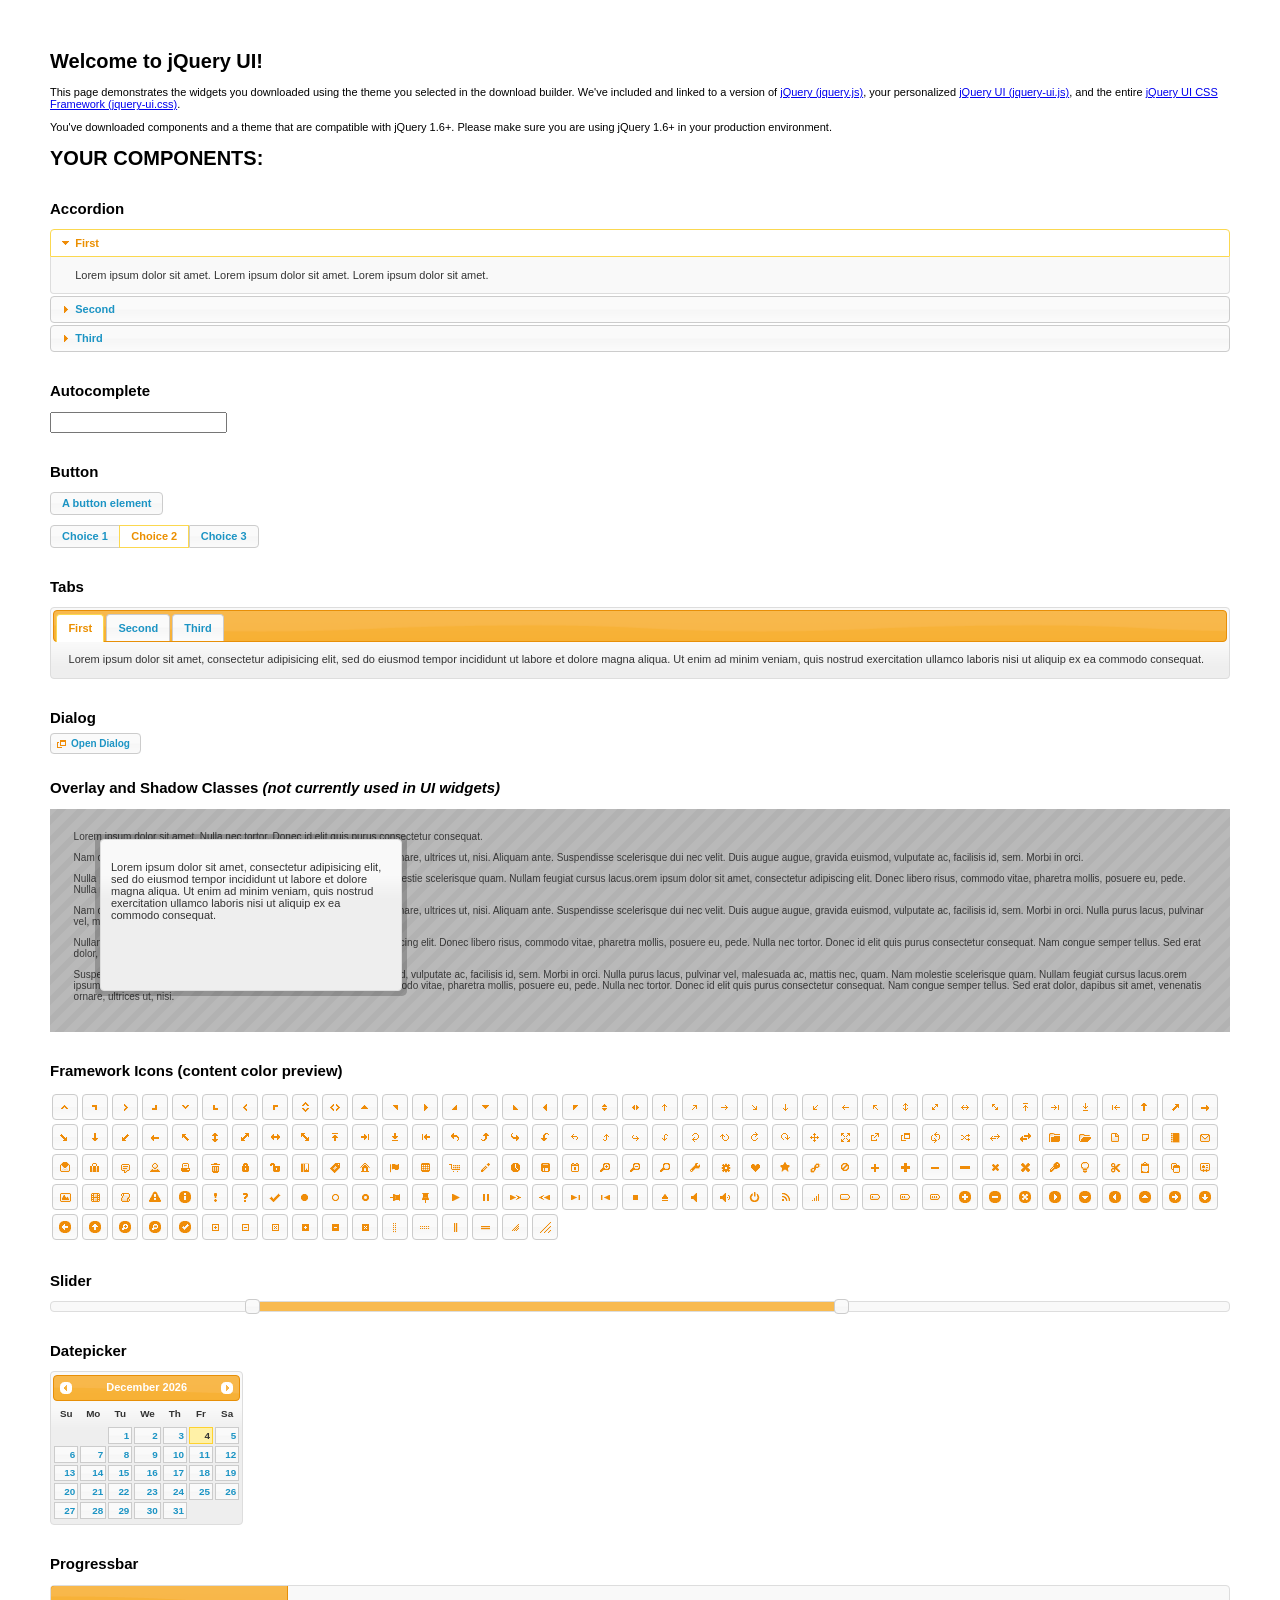
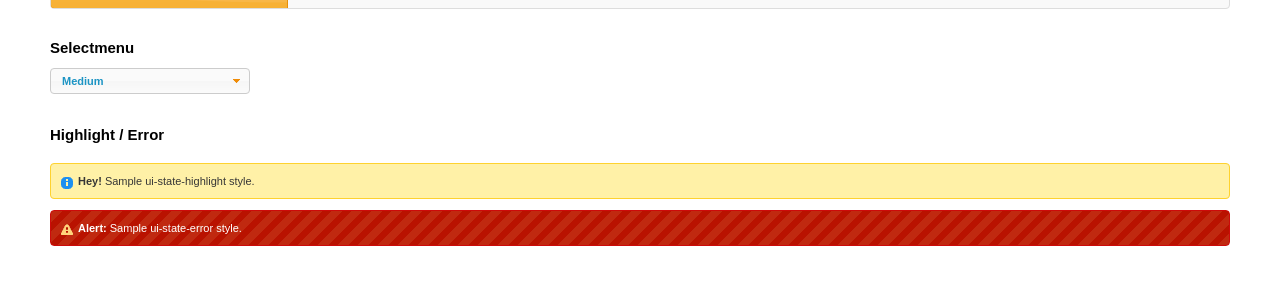
<file: jquery-ui-1.11.0/index.html>
<!doctype html>
<html lang="us">
<head>
	<meta charset="utf-8">
	<title>jQuery UI Example Page</title>
	<link href="jquery-ui.css" rel="stylesheet">
	<style>
	body{
		font: 62.5% "Trebuchet MS", sans-serif;
		margin: 50px;
	}
	.demoHeaders {
		margin-top: 2em;
	}
	#dialog-link {
		padding: .4em 1em .4em 20px;
		text-decoration: none;
		position: relative;
	}
	#dialog-link span.ui-icon {
		margin: 0 5px 0 0;
		position: absolute;
		left: .2em;
		top: 50%;
		margin-top: -8px;
	}
	#icons {
		margin: 0;
		padding: 0;
	}
	#icons li {
		margin: 2px;
		position: relative;
		padding: 4px 0;
		cursor: pointer;
		float: left;
		list-style: none;
	}
	#icons span.ui-icon {
		float: left;
		margin: 0 4px;
	}
	.fakewindowcontain .ui-widget-overlay {
		position: absolute;
	}
	select {
		width: 200px;
	}
	</style>
</head>
<body>

<h1>Welcome to jQuery UI!</h1>

<div class="ui-widget">
	<p>This page demonstrates the widgets you downloaded using the theme you selected in the download builder. We've included and linked to a version of <a href="jquery.js">jQuery (jquery.js)</a>, your personalized <a href="jquery-ui.js">jQuery UI (jquery-ui.js)</a>, and the entire <a href="jquery-ui.css">jQuery UI CSS Framework (jquery-ui.css)</a>.</p>
	<p>You've downloaded components and a theme that are compatible with jQuery 1.6+. Please make sure you are using jQuery 1.6+ in your production environment.</p>
</div>

<h1>YOUR COMPONENTS:</h1>


<!-- Accordion -->
<h2 class="demoHeaders">Accordion</h2>
<div id="accordion">
	<h3>First</h3>
	<div>Lorem ipsum dolor sit amet. Lorem ipsum dolor sit amet. Lorem ipsum dolor sit amet.</div>
	<h3>Second</h3>
	<div>Phasellus mattis tincidunt nibh.</div>
	<h3>Third</h3>
	<div>Nam dui erat, auctor a, dignissim quis.</div>
</div>



<!-- Autocomplete -->
<h2 class="demoHeaders">Autocomplete</h2>
<div>
	<input id="autocomplete" title="type &quot;a&quot;">
</div>



<!-- Button -->
<h2 class="demoHeaders">Button</h2>
<button id="button">A button element</button>
<form style="margin-top: 1em;">
	<div id="radioset">
		<input type="radio" id="radio1" name="radio"><label for="radio1">Choice 1</label>
		<input type="radio" id="radio2" name="radio" checked="checked"><label for="radio2">Choice 2</label>
		<input type="radio" id="radio3" name="radio"><label for="radio3">Choice 3</label>
	</div>
</form>



<!-- Tabs -->
<h2 class="demoHeaders">Tabs</h2>
<div id="tabs">
	<ul>
		<li><a href="#tabs-1">First</a></li>
		<li><a href="#tabs-2">Second</a></li>
		<li><a href="#tabs-3">Third</a></li>
	</ul>
	<div id="tabs-1">Lorem ipsum dolor sit amet, consectetur adipisicing elit, sed do eiusmod tempor incididunt ut labore et dolore magna aliqua. Ut enim ad minim veniam, quis nostrud exercitation ullamco laboris nisi ut aliquip ex ea commodo consequat.</div>
	<div id="tabs-2">Phasellus mattis tincidunt nibh. Cras orci urna, blandit id, pretium vel, aliquet ornare, felis. Maecenas scelerisque sem non nisl. Fusce sed lorem in enim dictum bibendum.</div>
	<div id="tabs-3">Nam dui erat, auctor a, dignissim quis, sollicitudin eu, felis. Pellentesque nisi urna, interdum eget, sagittis et, consequat vestibulum, lacus. Mauris porttitor ullamcorper augue.</div>
</div>



<!-- Dialog NOTE: Dialog is not generated by UI in this demo so it can be visually styled in themeroller-->
<h2 class="demoHeaders">Dialog</h2>
<p><a href="#" id="dialog-link" class="ui-state-default ui-corner-all"><span class="ui-icon ui-icon-newwin"></span>Open Dialog</a></p>

<h2 class="demoHeaders">Overlay and Shadow Classes <em>(not currently used in UI widgets)</em></h2>
<div style="position: relative; width: 96%; height: 200px; padding:1% 2%; overflow:hidden;" class="fakewindowcontain">
	<p>Lorem ipsum dolor sit amet,  Nulla nec tortor. Donec id elit quis purus consectetur consequat. </p><p>Nam congue semper tellus. Sed erat dolor, dapibus sit amet, venenatis ornare, ultrices ut, nisi. Aliquam ante. Suspendisse scelerisque dui nec velit. Duis augue augue, gravida euismod, vulputate ac, facilisis id, sem. Morbi in orci. </p><p>Nulla purus lacus, pulvinar vel, malesuada ac, mattis nec, quam. Nam molestie scelerisque quam. Nullam feugiat cursus lacus.orem ipsum dolor sit amet, consectetur adipiscing elit. Donec libero risus, commodo vitae, pharetra mollis, posuere eu, pede. Nulla nec tortor. Donec id elit quis purus consectetur consequat. </p><p>Nam congue semper tellus. Sed erat dolor, dapibus sit amet, venenatis ornare, ultrices ut, nisi. Aliquam ante. Suspendisse scelerisque dui nec velit. Duis augue augue, gravida euismod, vulputate ac, facilisis id, sem. Morbi in orci. Nulla purus lacus, pulvinar vel, malesuada ac, mattis nec, quam. Nam molestie scelerisque quam. </p><p>Nullam feugiat cursus lacus.orem ipsum dolor sit amet, consectetur adipiscing elit. Donec libero risus, commodo vitae, pharetra mollis, posuere eu, pede. Nulla nec tortor. Donec id elit quis purus consectetur consequat. Nam congue semper tellus. Sed erat dolor, dapibus sit amet, venenatis ornare, ultrices ut, nisi. Aliquam ante. </p><p>Suspendisse scelerisque dui nec velit. Duis augue augue, gravida euismod, vulputate ac, facilisis id, sem. Morbi in orci. Nulla purus lacus, pulvinar vel, malesuada ac, mattis nec, quam. Nam molestie scelerisque quam. Nullam feugiat cursus lacus.orem ipsum dolor sit amet, consectetur adipiscing elit. Donec libero risus, commodo vitae, pharetra mollis, posuere eu, pede. Nulla nec tortor. Donec id elit quis purus consectetur consequat. Nam congue semper tellus. Sed erat dolor, dapibus sit amet, venenatis ornare, ultrices ut, nisi. </p>

	<!-- ui-dialog -->
	<div class="ui-overlay"><div class="ui-widget-overlay"></div><div class="ui-widget-shadow ui-corner-all" style="width: 302px; height: 152px; position: absolute; left: 50px; top: 30px;"></div></div>
	<div style="position: absolute; width: 280px; height: 130px;left: 50px; top: 30px; padding: 10px;" class="ui-widget ui-widget-content ui-corner-all">
		<div class="ui-dialog-content ui-widget-content" style="background: none; border: 0;">
			<p>Lorem ipsum dolor sit amet, consectetur adipisicing elit, sed do eiusmod tempor incididunt ut labore et dolore magna aliqua. Ut enim ad minim veniam, quis nostrud exercitation ullamco laboris nisi ut aliquip ex ea commodo consequat.</p>
		</div>
	</div>

</div>

<!-- ui-dialog -->
<div id="dialog" title="Dialog Title">
	<p>Lorem ipsum dolor sit amet, consectetur adipisicing elit, sed do eiusmod tempor incididunt ut labore et dolore magna aliqua. Ut enim ad minim veniam, quis nostrud exercitation ullamco laboris nisi ut aliquip ex ea commodo consequat.</p>
</div>



<h2 class="demoHeaders">Framework Icons (content color preview)</h2>
<ul id="icons" class="ui-widget ui-helper-clearfix">
	<li class="ui-state-default ui-corner-all" title=".ui-icon-carat-1-n"><span class="ui-icon ui-icon-carat-1-n"></span></li>
	<li class="ui-state-default ui-corner-all" title=".ui-icon-carat-1-ne"><span class="ui-icon ui-icon-carat-1-ne"></span></li>
	<li class="ui-state-default ui-corner-all" title=".ui-icon-carat-1-e"><span class="ui-icon ui-icon-carat-1-e"></span></li>
	<li class="ui-state-default ui-corner-all" title=".ui-icon-carat-1-se"><span class="ui-icon ui-icon-carat-1-se"></span></li>
	<li class="ui-state-default ui-corner-all" title=".ui-icon-carat-1-s"><span class="ui-icon ui-icon-carat-1-s"></span></li>
	<li class="ui-state-default ui-corner-all" title=".ui-icon-carat-1-sw"><span class="ui-icon ui-icon-carat-1-sw"></span></li>
	<li class="ui-state-default ui-corner-all" title=".ui-icon-carat-1-w"><span class="ui-icon ui-icon-carat-1-w"></span></li>
	<li class="ui-state-default ui-corner-all" title=".ui-icon-carat-1-nw"><span class="ui-icon ui-icon-carat-1-nw"></span></li>
	<li class="ui-state-default ui-corner-all" title=".ui-icon-carat-2-n-s"><span class="ui-icon ui-icon-carat-2-n-s"></span></li>
	<li class="ui-state-default ui-corner-all" title=".ui-icon-carat-2-e-w"><span class="ui-icon ui-icon-carat-2-e-w"></span></li>
	<li class="ui-state-default ui-corner-all" title=".ui-icon-triangle-1-n"><span class="ui-icon ui-icon-triangle-1-n"></span></li>
	<li class="ui-state-default ui-corner-all" title=".ui-icon-triangle-1-ne"><span class="ui-icon ui-icon-triangle-1-ne"></span></li>
	<li class="ui-state-default ui-corner-all" title=".ui-icon-triangle-1-e"><span class="ui-icon ui-icon-triangle-1-e"></span></li>
	<li class="ui-state-default ui-corner-all" title=".ui-icon-triangle-1-se"><span class="ui-icon ui-icon-triangle-1-se"></span></li>
	<li class="ui-state-default ui-corner-all" title=".ui-icon-triangle-1-s"><span class="ui-icon ui-icon-triangle-1-s"></span></li>
	<li class="ui-state-default ui-corner-all" title=".ui-icon-triangle-1-sw"><span class="ui-icon ui-icon-triangle-1-sw"></span></li>
	<li class="ui-state-default ui-corner-all" title=".ui-icon-triangle-1-w"><span class="ui-icon ui-icon-triangle-1-w"></span></li>
	<li class="ui-state-default ui-corner-all" title=".ui-icon-triangle-1-nw"><span class="ui-icon ui-icon-triangle-1-nw"></span></li>
	<li class="ui-state-default ui-corner-all" title=".ui-icon-triangle-2-n-s"><span class="ui-icon ui-icon-triangle-2-n-s"></span></li>
	<li class="ui-state-default ui-corner-all" title=".ui-icon-triangle-2-e-w"><span class="ui-icon ui-icon-triangle-2-e-w"></span></li>
	<li class="ui-state-default ui-corner-all" title=".ui-icon-arrow-1-n"><span class="ui-icon ui-icon-arrow-1-n"></span></li>
	<li class="ui-state-default ui-corner-all" title=".ui-icon-arrow-1-ne"><span class="ui-icon ui-icon-arrow-1-ne"></span></li>
	<li class="ui-state-default ui-corner-all" title=".ui-icon-arrow-1-e"><span class="ui-icon ui-icon-arrow-1-e"></span></li>
	<li class="ui-state-default ui-corner-all" title=".ui-icon-arrow-1-se"><span class="ui-icon ui-icon-arrow-1-se"></span></li>
	<li class="ui-state-default ui-corner-all" title=".ui-icon-arrow-1-s"><span class="ui-icon ui-icon-arrow-1-s"></span></li>
	<li class="ui-state-default ui-corner-all" title=".ui-icon-arrow-1-sw"><span class="ui-icon ui-icon-arrow-1-sw"></span></li>
	<li class="ui-state-default ui-corner-all" title=".ui-icon-arrow-1-w"><span class="ui-icon ui-icon-arrow-1-w"></span></li>
	<li class="ui-state-default ui-corner-all" title=".ui-icon-arrow-1-nw"><span class="ui-icon ui-icon-arrow-1-nw"></span></li>
	<li class="ui-state-default ui-corner-all" title=".ui-icon-arrow-2-n-s"><span class="ui-icon ui-icon-arrow-2-n-s"></span></li>
	<li class="ui-state-default ui-corner-all" title=".ui-icon-arrow-2-ne-sw"><span class="ui-icon ui-icon-arrow-2-ne-sw"></span></li>
	<li class="ui-state-default ui-corner-all" title=".ui-icon-arrow-2-e-w"><span class="ui-icon ui-icon-arrow-2-e-w"></span></li>
	<li class="ui-state-default ui-corner-all" title=".ui-icon-arrow-2-se-nw"><span class="ui-icon ui-icon-arrow-2-se-nw"></span></li>
	<li class="ui-state-default ui-corner-all" title=".ui-icon-arrowstop-1-n"><span class="ui-icon ui-icon-arrowstop-1-n"></span></li>
	<li class="ui-state-default ui-corner-all" title=".ui-icon-arrowstop-1-e"><span class="ui-icon ui-icon-arrowstop-1-e"></span></li>
	<li class="ui-state-default ui-corner-all" title=".ui-icon-arrowstop-1-s"><span class="ui-icon ui-icon-arrowstop-1-s"></span></li>
	<li class="ui-state-default ui-corner-all" title=".ui-icon-arrowstop-1-w"><span class="ui-icon ui-icon-arrowstop-1-w"></span></li>
	<li class="ui-state-default ui-corner-all" title=".ui-icon-arrowthick-1-n"><span class="ui-icon ui-icon-arrowthick-1-n"></span></li>
	<li class="ui-state-default ui-corner-all" title=".ui-icon-arrowthick-1-ne"><span class="ui-icon ui-icon-arrowthick-1-ne"></span></li>
	<li class="ui-state-default ui-corner-all" title=".ui-icon-arrowthick-1-e"><span class="ui-icon ui-icon-arrowthick-1-e"></span></li>
	<li class="ui-state-default ui-corner-all" title=".ui-icon-arrowthick-1-se"><span class="ui-icon ui-icon-arrowthick-1-se"></span></li>
	<li class="ui-state-default ui-corner-all" title=".ui-icon-arrowthick-1-s"><span class="ui-icon ui-icon-arrowthick-1-s"></span></li>
	<li class="ui-state-default ui-corner-all" title=".ui-icon-arrowthick-1-sw"><span class="ui-icon ui-icon-arrowthick-1-sw"></span></li>
	<li class="ui-state-default ui-corner-all" title=".ui-icon-arrowthick-1-w"><span class="ui-icon ui-icon-arrowthick-1-w"></span></li>
	<li class="ui-state-default ui-corner-all" title=".ui-icon-arrowthick-1-nw"><span class="ui-icon ui-icon-arrowthick-1-nw"></span></li>
	<li class="ui-state-default ui-corner-all" title=".ui-icon-arrowthick-2-n-s"><span class="ui-icon ui-icon-arrowthick-2-n-s"></span></li>
	<li class="ui-state-default ui-corner-all" title=".ui-icon-arrowthick-2-ne-sw"><span class="ui-icon ui-icon-arrowthick-2-ne-sw"></span></li>
	<li class="ui-state-default ui-corner-all" title=".ui-icon-arrowthick-2-e-w"><span class="ui-icon ui-icon-arrowthick-2-e-w"></span></li>
	<li class="ui-state-default ui-corner-all" title=".ui-icon-arrowthick-2-se-nw"><span class="ui-icon ui-icon-arrowthick-2-se-nw"></span></li>
	<li class="ui-state-default ui-corner-all" title=".ui-icon-arrowthickstop-1-n"><span class="ui-icon ui-icon-arrowthickstop-1-n"></span></li>
	<li class="ui-state-default ui-corner-all" title=".ui-icon-arrowthickstop-1-e"><span class="ui-icon ui-icon-arrowthickstop-1-e"></span></li>
	<li class="ui-state-default ui-corner-all" title=".ui-icon-arrowthickstop-1-s"><span class="ui-icon ui-icon-arrowthickstop-1-s"></span></li>
	<li class="ui-state-default ui-corner-all" title=".ui-icon-arrowthickstop-1-w"><span class="ui-icon ui-icon-arrowthickstop-1-w"></span></li>
	<li class="ui-state-default ui-corner-all" title=".ui-icon-arrowreturnthick-1-w"><span class="ui-icon ui-icon-arrowreturnthick-1-w"></span></li>
	<li class="ui-state-default ui-corner-all" title=".ui-icon-arrowreturnthick-1-n"><span class="ui-icon ui-icon-arrowreturnthick-1-n"></span></li>
	<li class="ui-state-default ui-corner-all" title=".ui-icon-arrowreturnthick-1-e"><span class="ui-icon ui-icon-arrowreturnthick-1-e"></span></li>
	<li class="ui-state-default ui-corner-all" title=".ui-icon-arrowreturnthick-1-s"><span class="ui-icon ui-icon-arrowreturnthick-1-s"></span></li>
	<li class="ui-state-default ui-corner-all" title=".ui-icon-arrowreturn-1-w"><span class="ui-icon ui-icon-arrowreturn-1-w"></span></li>
	<li class="ui-state-default ui-corner-all" title=".ui-icon-arrowreturn-1-n"><span class="ui-icon ui-icon-arrowreturn-1-n"></span></li>
	<li class="ui-state-default ui-corner-all" title=".ui-icon-arrowreturn-1-e"><span class="ui-icon ui-icon-arrowreturn-1-e"></span></li>
	<li class="ui-state-default ui-corner-all" title=".ui-icon-arrowreturn-1-s"><span class="ui-icon ui-icon-arrowreturn-1-s"></span></li>
	<li class="ui-state-default ui-corner-all" title=".ui-icon-arrowrefresh-1-w"><span class="ui-icon ui-icon-arrowrefresh-1-w"></span></li>
	<li class="ui-state-default ui-corner-all" title=".ui-icon-arrowrefresh-1-n"><span class="ui-icon ui-icon-arrowrefresh-1-n"></span></li>
	<li class="ui-state-default ui-corner-all" title=".ui-icon-arrowrefresh-1-e"><span class="ui-icon ui-icon-arrowrefresh-1-e"></span></li>
	<li class="ui-state-default ui-corner-all" title=".ui-icon-arrowrefresh-1-s"><span class="ui-icon ui-icon-arrowrefresh-1-s"></span></li>
	<li class="ui-state-default ui-corner-all" title=".ui-icon-arrow-4"><span class="ui-icon ui-icon-arrow-4"></span></li>
	<li class="ui-state-default ui-corner-all" title=".ui-icon-arrow-4-diag"><span class="ui-icon ui-icon-arrow-4-diag"></span></li>
	<li class="ui-state-default ui-corner-all" title=".ui-icon-extlink"><span class="ui-icon ui-icon-extlink"></span></li>
	<li class="ui-state-default ui-corner-all" title=".ui-icon-newwin"><span class="ui-icon ui-icon-newwin"></span></li>
	<li class="ui-state-default ui-corner-all" title=".ui-icon-refresh"><span class="ui-icon ui-icon-refresh"></span></li>
	<li class="ui-state-default ui-corner-all" title=".ui-icon-shuffle"><span class="ui-icon ui-icon-shuffle"></span></li>
	<li class="ui-state-default ui-corner-all" title=".ui-icon-transfer-e-w"><span class="ui-icon ui-icon-transfer-e-w"></span></li>
	<li class="ui-state-default ui-corner-all" title=".ui-icon-transferthick-e-w"><span class="ui-icon ui-icon-transferthick-e-w"></span></li>
	<li class="ui-state-default ui-corner-all" title=".ui-icon-folder-collapsed"><span class="ui-icon ui-icon-folder-collapsed"></span></li>
	<li class="ui-state-default ui-corner-all" title=".ui-icon-folder-open"><span class="ui-icon ui-icon-folder-open"></span></li>
	<li class="ui-state-default ui-corner-all" title=".ui-icon-document"><span class="ui-icon ui-icon-document"></span></li>
	<li class="ui-state-default ui-corner-all" title=".ui-icon-document-b"><span class="ui-icon ui-icon-document-b"></span></li>
	<li class="ui-state-default ui-corner-all" title=".ui-icon-note"><span class="ui-icon ui-icon-note"></span></li>
	<li class="ui-state-default ui-corner-all" title=".ui-icon-mail-closed"><span class="ui-icon ui-icon-mail-closed"></span></li>
	<li class="ui-state-default ui-corner-all" title=".ui-icon-mail-open"><span class="ui-icon ui-icon-mail-open"></span></li>
	<li class="ui-state-default ui-corner-all" title=".ui-icon-suitcase"><span class="ui-icon ui-icon-suitcase"></span></li>
	<li class="ui-state-default ui-corner-all" title=".ui-icon-comment"><span class="ui-icon ui-icon-comment"></span></li>
	<li class="ui-state-default ui-corner-all" title=".ui-icon-person"><span class="ui-icon ui-icon-person"></span></li>
	<li class="ui-state-default ui-corner-all" title=".ui-icon-print"><span class="ui-icon ui-icon-print"></span></li>
	<li class="ui-state-default ui-corner-all" title=".ui-icon-trash"><span class="ui-icon ui-icon-trash"></span></li>
	<li class="ui-state-default ui-corner-all" title=".ui-icon-locked"><span class="ui-icon ui-icon-locked"></span></li>
	<li class="ui-state-default ui-corner-all" title=".ui-icon-unlocked"><span class="ui-icon ui-icon-unlocked"></span></li>
	<li class="ui-state-default ui-corner-all" title=".ui-icon-bookmark"><span class="ui-icon ui-icon-bookmark"></span></li>
	<li class="ui-state-default ui-corner-all" title=".ui-icon-tag"><span class="ui-icon ui-icon-tag"></span></li>
	<li class="ui-state-default ui-corner-all" title=".ui-icon-home"><span class="ui-icon ui-icon-home"></span></li>
	<li class="ui-state-default ui-corner-all" title=".ui-icon-flag"><span class="ui-icon ui-icon-flag"></span></li>
	<li class="ui-state-default ui-corner-all" title=".ui-icon-calculator"><span class="ui-icon ui-icon-calculator"></span></li>
	<li class="ui-state-default ui-corner-all" title=".ui-icon-cart"><span class="ui-icon ui-icon-cart"></span></li>
	<li class="ui-state-default ui-corner-all" title=".ui-icon-pencil"><span class="ui-icon ui-icon-pencil"></span></li>
	<li class="ui-state-default ui-corner-all" title=".ui-icon-clock"><span class="ui-icon ui-icon-clock"></span></li>
	<li class="ui-state-default ui-corner-all" title=".ui-icon-disk"><span class="ui-icon ui-icon-disk"></span></li>
	<li class="ui-state-default ui-corner-all" title=".ui-icon-calendar"><span class="ui-icon ui-icon-calendar"></span></li>
	<li class="ui-state-default ui-corner-all" title=".ui-icon-zoomin"><span class="ui-icon ui-icon-zoomin"></span></li>
	<li class="ui-state-default ui-corner-all" title=".ui-icon-zoomout"><span class="ui-icon ui-icon-zoomout"></span></li>
	<li class="ui-state-default ui-corner-all" title=".ui-icon-search"><span class="ui-icon ui-icon-search"></span></li>
	<li class="ui-state-default ui-corner-all" title=".ui-icon-wrench"><span class="ui-icon ui-icon-wrench"></span></li>
	<li class="ui-state-default ui-corner-all" title=".ui-icon-gear"><span class="ui-icon ui-icon-gear"></span></li>
	<li class="ui-state-default ui-corner-all" title=".ui-icon-heart"><span class="ui-icon ui-icon-heart"></span></li>
	<li class="ui-state-default ui-corner-all" title=".ui-icon-star"><span class="ui-icon ui-icon-star"></span></li>
	<li class="ui-state-default ui-corner-all" title=".ui-icon-link"><span class="ui-icon ui-icon-link"></span></li>
	<li class="ui-state-default ui-corner-all" title=".ui-icon-cancel"><span class="ui-icon ui-icon-cancel"></span></li>
	<li class="ui-state-default ui-corner-all" title=".ui-icon-plus"><span class="ui-icon ui-icon-plus"></span></li>
	<li class="ui-state-default ui-corner-all" title=".ui-icon-plusthick"><span class="ui-icon ui-icon-plusthick"></span></li>
	<li class="ui-state-default ui-corner-all" title=".ui-icon-minus"><span class="ui-icon ui-icon-minus"></span></li>
	<li class="ui-state-default ui-corner-all" title=".ui-icon-minusthick"><span class="ui-icon ui-icon-minusthick"></span></li>
	<li class="ui-state-default ui-corner-all" title=".ui-icon-close"><span class="ui-icon ui-icon-close"></span></li>
	<li class="ui-state-default ui-corner-all" title=".ui-icon-closethick"><span class="ui-icon ui-icon-closethick"></span></li>
	<li class="ui-state-default ui-corner-all" title=".ui-icon-key"><span class="ui-icon ui-icon-key"></span></li>
	<li class="ui-state-default ui-corner-all" title=".ui-icon-lightbulb"><span class="ui-icon ui-icon-lightbulb"></span></li>
	<li class="ui-state-default ui-corner-all" title=".ui-icon-scissors"><span class="ui-icon ui-icon-scissors"></span></li>
	<li class="ui-state-default ui-corner-all" title=".ui-icon-clipboard"><span class="ui-icon ui-icon-clipboard"></span></li>
	<li class="ui-state-default ui-corner-all" title=".ui-icon-copy"><span class="ui-icon ui-icon-copy"></span></li>
	<li class="ui-state-default ui-corner-all" title=".ui-icon-contact"><span class="ui-icon ui-icon-contact"></span></li>
	<li class="ui-state-default ui-corner-all" title=".ui-icon-image"><span class="ui-icon ui-icon-image"></span></li>
	<li class="ui-state-default ui-corner-all" title=".ui-icon-video"><span class="ui-icon ui-icon-video"></span></li>
	<li class="ui-state-default ui-corner-all" title=".ui-icon-script"><span class="ui-icon ui-icon-script"></span></li>
	<li class="ui-state-default ui-corner-all" title=".ui-icon-alert"><span class="ui-icon ui-icon-alert"></span></li>
	<li class="ui-state-default ui-corner-all" title=".ui-icon-info"><span class="ui-icon ui-icon-info"></span></li>
	<li class="ui-state-default ui-corner-all" title=".ui-icon-notice"><span class="ui-icon ui-icon-notice"></span></li>
	<li class="ui-state-default ui-corner-all" title=".ui-icon-help"><span class="ui-icon ui-icon-help"></span></li>
	<li class="ui-state-default ui-corner-all" title=".ui-icon-check"><span class="ui-icon ui-icon-check"></span></li>
	<li class="ui-state-default ui-corner-all" title=".ui-icon-bullet"><span class="ui-icon ui-icon-bullet"></span></li>
	<li class="ui-state-default ui-corner-all" title=".ui-icon-radio-off"><span class="ui-icon ui-icon-radio-off"></span></li>
	<li class="ui-state-default ui-corner-all" title=".ui-icon-radio-on"><span class="ui-icon ui-icon-radio-on"></span></li>
	<li class="ui-state-default ui-corner-all" title=".ui-icon-pin-w"><span class="ui-icon ui-icon-pin-w"></span></li>
	<li class="ui-state-default ui-corner-all" title=".ui-icon-pin-s"><span class="ui-icon ui-icon-pin-s"></span></li>
	<li class="ui-state-default ui-corner-all" title=".ui-icon-play"><span class="ui-icon ui-icon-play"></span></li>
	<li class="ui-state-default ui-corner-all" title=".ui-icon-pause"><span class="ui-icon ui-icon-pause"></span></li>
	<li class="ui-state-default ui-corner-all" title=".ui-icon-seek-next"><span class="ui-icon ui-icon-seek-next"></span></li>
	<li class="ui-state-default ui-corner-all" title=".ui-icon-seek-prev"><span class="ui-icon ui-icon-seek-prev"></span></li>
	<li class="ui-state-default ui-corner-all" title=".ui-icon-seek-end"><span class="ui-icon ui-icon-seek-end"></span></li>
	<li class="ui-state-default ui-corner-all" title=".ui-icon-seek-first"><span class="ui-icon ui-icon-seek-first"></span></li>
	<li class="ui-state-default ui-corner-all" title=".ui-icon-stop"><span class="ui-icon ui-icon-stop"></span></li>
	<li class="ui-state-default ui-corner-all" title=".ui-icon-eject"><span class="ui-icon ui-icon-eject"></span></li>
	<li class="ui-state-default ui-corner-all" title=".ui-icon-volume-off"><span class="ui-icon ui-icon-volume-off"></span></li>
	<li class="ui-state-default ui-corner-all" title=".ui-icon-volume-on"><span class="ui-icon ui-icon-volume-on"></span></li>
	<li class="ui-state-default ui-corner-all" title=".ui-icon-power"><span class="ui-icon ui-icon-power"></span></li>
	<li class="ui-state-default ui-corner-all" title=".ui-icon-signal-diag"><span class="ui-icon ui-icon-signal-diag"></span></li>
	<li class="ui-state-default ui-corner-all" title=".ui-icon-signal"><span class="ui-icon ui-icon-signal"></span></li>
	<li class="ui-state-default ui-corner-all" title=".ui-icon-battery-0"><span class="ui-icon ui-icon-battery-0"></span></li>
	<li class="ui-state-default ui-corner-all" title=".ui-icon-battery-1"><span class="ui-icon ui-icon-battery-1"></span></li>
	<li class="ui-state-default ui-corner-all" title=".ui-icon-battery-2"><span class="ui-icon ui-icon-battery-2"></span></li>
	<li class="ui-state-default ui-corner-all" title=".ui-icon-battery-3"><span class="ui-icon ui-icon-battery-3"></span></li>
	<li class="ui-state-default ui-corner-all" title=".ui-icon-circle-plus"><span class="ui-icon ui-icon-circle-plus"></span></li>
	<li class="ui-state-default ui-corner-all" title=".ui-icon-circle-minus"><span class="ui-icon ui-icon-circle-minus"></span></li>
	<li class="ui-state-default ui-corner-all" title=".ui-icon-circle-close"><span class="ui-icon ui-icon-circle-close"></span></li>
	<li class="ui-state-default ui-corner-all" title=".ui-icon-circle-triangle-e"><span class="ui-icon ui-icon-circle-triangle-e"></span></li>
	<li class="ui-state-default ui-corner-all" title=".ui-icon-circle-triangle-s"><span class="ui-icon ui-icon-circle-triangle-s"></span></li>
	<li class="ui-state-default ui-corner-all" title=".ui-icon-circle-triangle-w"><span class="ui-icon ui-icon-circle-triangle-w"></span></li>
	<li class="ui-state-default ui-corner-all" title=".ui-icon-circle-triangle-n"><span class="ui-icon ui-icon-circle-triangle-n"></span></li>
	<li class="ui-state-default ui-corner-all" title=".ui-icon-circle-arrow-e"><span class="ui-icon ui-icon-circle-arrow-e"></span></li>
	<li class="ui-state-default ui-corner-all" title=".ui-icon-circle-arrow-s"><span class="ui-icon ui-icon-circle-arrow-s"></span></li>
	<li class="ui-state-default ui-corner-all" title=".ui-icon-circle-arrow-w"><span class="ui-icon ui-icon-circle-arrow-w"></span></li>
	<li class="ui-state-default ui-corner-all" title=".ui-icon-circle-arrow-n"><span class="ui-icon ui-icon-circle-arrow-n"></span></li>
	<li class="ui-state-default ui-corner-all" title=".ui-icon-circle-zoomin"><span class="ui-icon ui-icon-circle-zoomin"></span></li>
	<li class="ui-state-default ui-corner-all" title=".ui-icon-circle-zoomout"><span class="ui-icon ui-icon-circle-zoomout"></span></li>
	<li class="ui-state-default ui-corner-all" title=".ui-icon-circle-check"><span class="ui-icon ui-icon-circle-check"></span></li>
	<li class="ui-state-default ui-corner-all" title=".ui-icon-circlesmall-plus"><span class="ui-icon ui-icon-circlesmall-plus"></span></li>
	<li class="ui-state-default ui-corner-all" title=".ui-icon-circlesmall-minus"><span class="ui-icon ui-icon-circlesmall-minus"></span></li>
	<li class="ui-state-default ui-corner-all" title=".ui-icon-circlesmall-close"><span class="ui-icon ui-icon-circlesmall-close"></span></li>
	<li class="ui-state-default ui-corner-all" title=".ui-icon-squaresmall-plus"><span class="ui-icon ui-icon-squaresmall-plus"></span></li>
	<li class="ui-state-default ui-corner-all" title=".ui-icon-squaresmall-minus"><span class="ui-icon ui-icon-squaresmall-minus"></span></li>
	<li class="ui-state-default ui-corner-all" title=".ui-icon-squaresmall-close"><span class="ui-icon ui-icon-squaresmall-close"></span></li>
	<li class="ui-state-default ui-corner-all" title=".ui-icon-grip-dotted-vertical"><span class="ui-icon ui-icon-grip-dotted-vertical"></span></li>
	<li class="ui-state-default ui-corner-all" title=".ui-icon-grip-dotted-horizontal"><span class="ui-icon ui-icon-grip-dotted-horizontal"></span></li>
	<li class="ui-state-default ui-corner-all" title=".ui-icon-grip-solid-vertical"><span class="ui-icon ui-icon-grip-solid-vertical"></span></li>
	<li class="ui-state-default ui-corner-all" title=".ui-icon-grip-solid-horizontal"><span class="ui-icon ui-icon-grip-solid-horizontal"></span></li>
	<li class="ui-state-default ui-corner-all" title=".ui-icon-gripsmall-diagonal-se"><span class="ui-icon ui-icon-gripsmall-diagonal-se"></span></li>
	<li class="ui-state-default ui-corner-all" title=".ui-icon-grip-diagonal-se"><span class="ui-icon ui-icon-grip-diagonal-se"></span></li>
</ul>


<!-- Slider -->
<h2 class="demoHeaders">Slider</h2>
<div id="slider"></div>



<!-- Datepicker -->
<h2 class="demoHeaders">Datepicker</h2>
<div id="datepicker"></div>



<!-- Progressbar -->
<h2 class="demoHeaders">Progressbar</h2>
<div id="progressbar"></div>



<!-- Progressbar -->
<h2 class="demoHeaders">Selectmenu</h2>
<select id="selectmenu">
	<option>Slower</option>
	<option>Slow</option>
	<option selected="selected">Medium</option>
	<option>Fast</option>
	<option>Faster</option>
</select>


<!-- Highlight / Error -->
<h2 class="demoHeaders">Highlight / Error</h2>
<div class="ui-widget">
	<div class="ui-state-highlight ui-corner-all" style="margin-top: 20px; padding: 0 .7em;">
		<p><span class="ui-icon ui-icon-info" style="float: left; margin-right: .3em;"></span>
		<strong>Hey!</strong> Sample ui-state-highlight style.</p>
	</div>
</div>
<br>
<div class="ui-widget">
	<div class="ui-state-error ui-corner-all" style="padding: 0 .7em;">
		<p><span class="ui-icon ui-icon-alert" style="float: left; margin-right: .3em;"></span>
		<strong>Alert:</strong> Sample ui-state-error style.</p>
	</div>
</div>

<script src="external/jquery/jquery.js"></script>
<script src="jquery-ui.js"></script>
<script>

$( "#accordion" ).accordion();



var availableTags = [
	"ActionScript",
	"AppleScript",
	"Asp",
	"BASIC",
	"C",
	"C++",
	"Clojure",
	"COBOL",
	"ColdFusion",
	"Erlang",
	"Fortran",
	"Groovy",
	"Haskell",
	"Java",
	"JavaScript",
	"Lisp",
	"Perl",
	"PHP",
	"Python",
	"Ruby",
	"Scala",
	"Scheme"
];
$( "#autocomplete" ).autocomplete({
	source: availableTags
});



$( "#button" ).button();
$( "#radioset" ).buttonset();



$( "#tabs" ).tabs();



$( "#dialog" ).dialog({
	autoOpen: false,
	width: 400,
	buttons: [
		{
			text: "Ok",
			click: function() {
				$( this ).dialog( "close" );
			}
		},
		{
			text: "Cancel",
			click: function() {
				$( this ).dialog( "close" );
			}
		}
	]
});

// Link to open the dialog
$( "#dialog-link" ).click(function( event ) {
	$( "#dialog" ).dialog( "open" );
	event.preventDefault();
});



$( "#datepicker" ).datepicker({
	inline: true
});



$( "#slider" ).slider({
	range: true,
	values: [ 17, 67 ]
});



$( "#progressbar" ).progressbar({
	value: 20
});



$( "#selectmenu" ).selectmenu();


// Hover states on the static widgets
$( "#dialog-link, #icons li" ).hover(
	function() {
		$( this ).addClass( "ui-state-hover" );
	},
	function() {
		$( this ).removeClass( "ui-state-hover" );
	}
);
</script>
</body>
</html>
</file>
